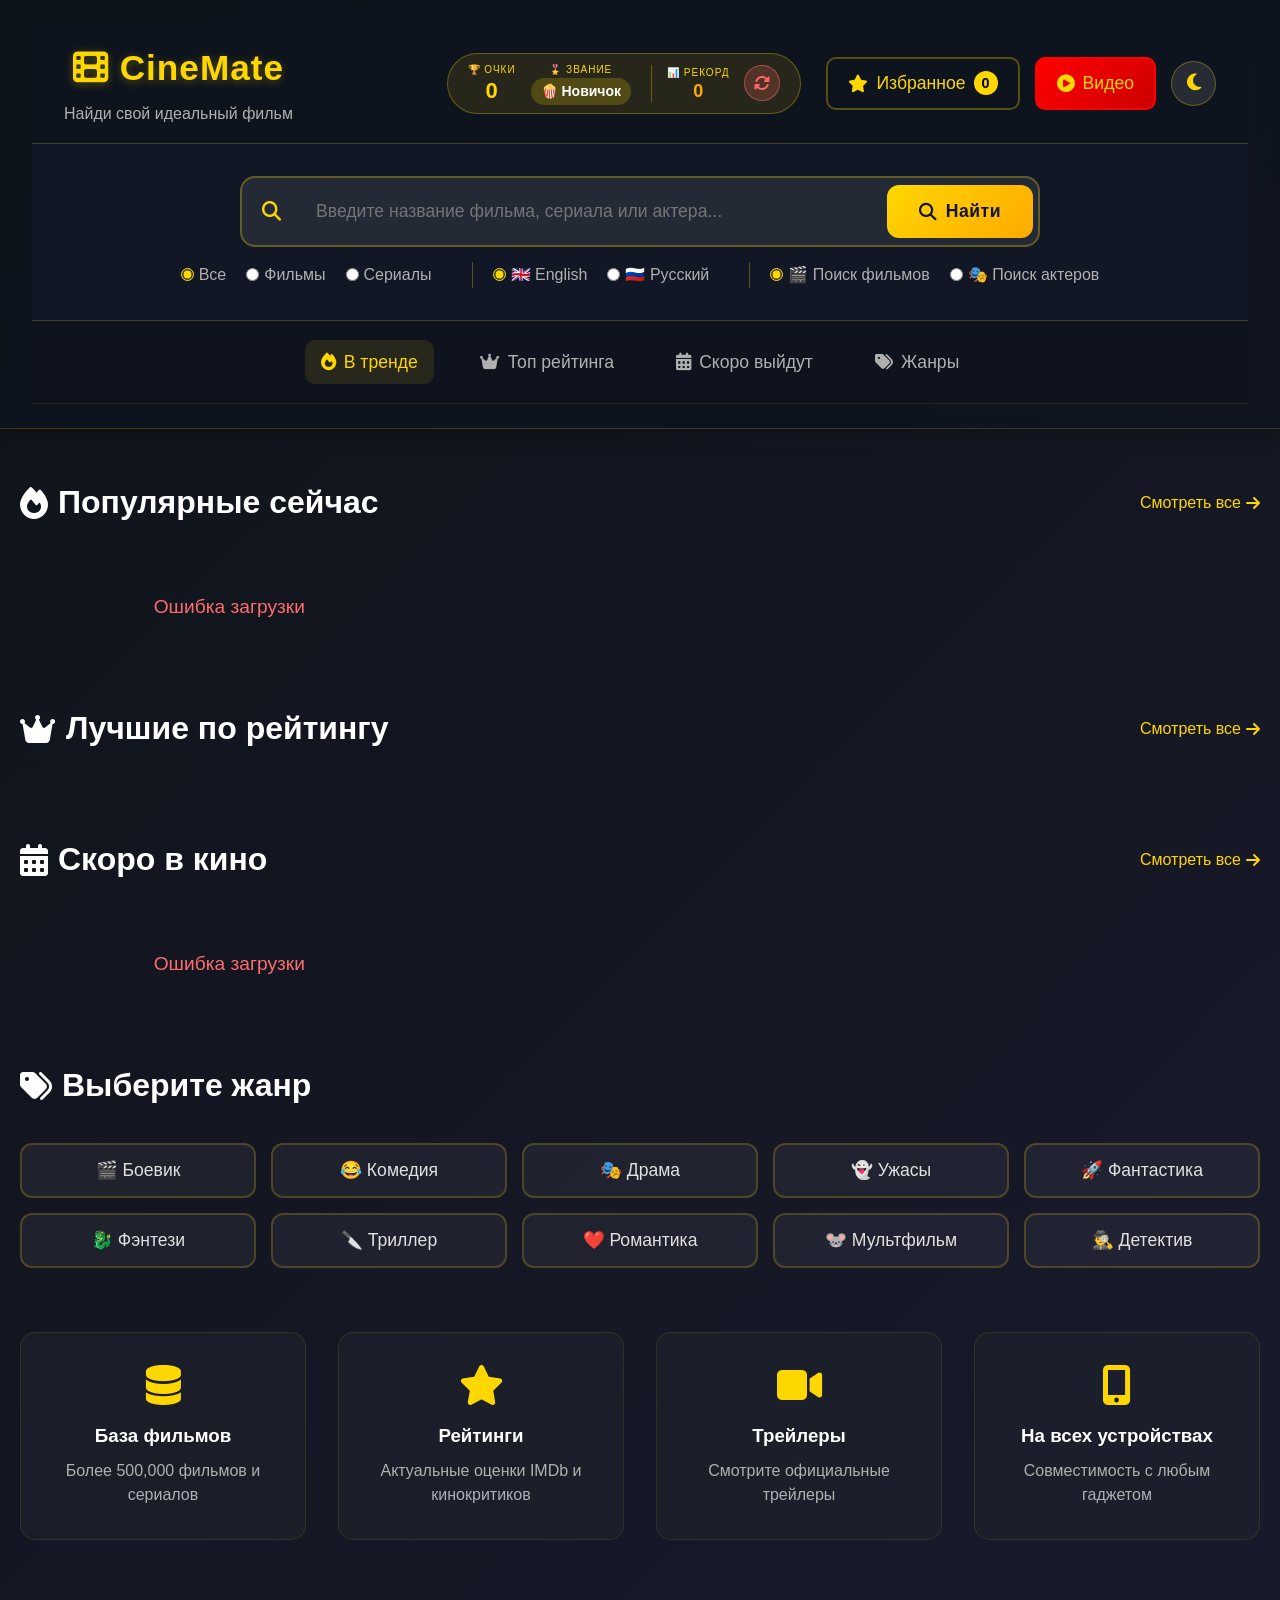
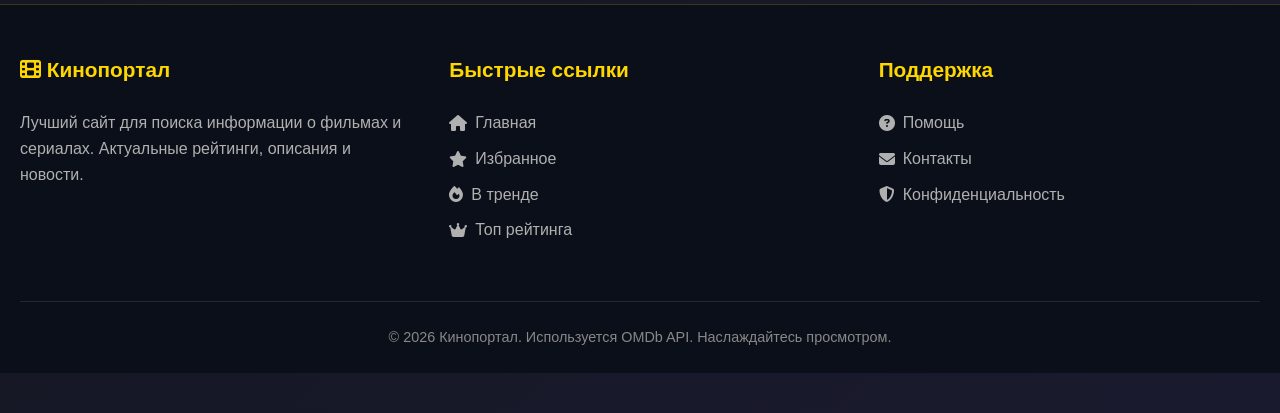
<file: index.html>
<!DOCTYPE html>
<html lang="ru">
<head>
    <meta charset="UTF-8">
    <meta name="viewport" content="width=device-width, initial-scale=1.0">
    <title>Кинопортал - поиск фильмов и сериалов</title>
    <link rel="stylesheet" href="styles.css">
    <link rel="stylesheet" href="https://cdnjs.cloudflare.com/ajax/libs/font-awesome/6.4.0/css/all.min.css">
</head>
<body>
    <!-- Шапка -->
    <header>
        <div class="header-top">
            <div class="logo">
                <h1><i class="fas fa-film"></i> CineMate</h1>
                <p class="tagline">Найди свой идеальный фильм</p>
            </div>
            <div class="header-right">
                <div class="points-system">
                    <div class="points-info">
                        <div class="points-label">🏆 ОЧКИ</div>
                        <div id="user-points" class="user-points">0</div>
                    </div>
                    <div class="rank-info">
                        <div class="rank-label">🎖️ ЗВАНИЕ</div>
                        <div id="user-rank" class="user-rank">🍿 Новичок</div>
                    </div>
                    <div class="record-info">
                        <div class="points-label">📊 РЕКОРД</div>
                        <div id="high-score" class="high-score">0</div>
                    </div>
                    <button id="reset-points-btn" class="reset-points-btn" title="Сбросить очки">
                        <i class="fas fa-sync-alt"></i>
                    </button>
                </div>
                <a href="favorites.html" class="favorites-link">
                    <i class="fas fa-star"></i> Избранное 
                    <span id="fav-count" class="fav-count">0</span>
                </a>
                <a href="video.html" class="favorites-link" style="background: linear-gradient(135deg, #ff0000, #cc0000); border-color: #ff0000;">
                    <i class="fas fa-play-circle"></i> Видео
                </a>
                <button id="theme-toggle" class="theme-btn" title="Сменить тему">
                    <i class="fas fa-moon"></i>
                </button>
            </div>
        </div>
        
        <div class="search-section">
            <form id="search-form">
                <div class="search-box">
                    <i class="fas fa-search search-icon"></i>
                    <input 
                        type="text" 
                        id="search-input" 
                        placeholder="Введите название фильма, сериала или актера..." 
                        required>
                    <button type="submit" class="search-btn">
                        <i class="fas fa-search"></i> Найти
                    </button>
                </div>
                <div class="search-filters">
                    <label class="filter-option">
                        <input type="radio" name="type" value="" checked> Все
                    </label>
                    <label class="filter-option">
                        <input type="radio" name="type" value="movie"> Фильмы
                    </label>
                    <label class="filter-option">
                        <input type="radio" name="type" value="series"> Сериалы
                    </label>
                    
                    <label class="filter-option" style="margin-left: 20px; border-left: 1px solid rgba(255,215,0,0.3); padding-left: 20px;">
                        <input type="radio" name="lang" value="en" checked> 🇬🇧 English
                    </label>
                    <label class="filter-option">
                        <input type="radio" name="lang" value="ru"> 🇷🇺 Русский
                    </label>
                    
                    <label class="filter-option" style="margin-left: 20px; border-left: 1px solid rgba(255,215,0,0.3); padding-left: 20px;">
                        <input type="radio" name="search_type" value="movie" checked> 🎬 Поиск фильмов
                    </label>
                    <label class="filter-option">
                        <input type="radio" name="search_type" value="actor"> 🎭 Поиск актеров
                    </label>
                </div>
            </form>
        </div>
        
        <nav class="main-nav">
            <a href="#trending" class="nav-link active"><i class="fas fa-fire"></i> В тренде</a>
            <a href="#top-rated" class="nav-link"><i class="fas fa-crown"></i> Топ рейтинга</a>
            <a href="#upcoming" class="nav-link"><i class="fas fa-calendar-alt"></i> Скоро выйдут</a>
            <a href="#genres" class="nav-link"><i class="fas fa-tags"></i> Жанры</a>
        </nav>
    </header>

    <!-- Основной контент -->
    <main>
        <section id="trending" class="section">
            <div class="section-header">
                <h2><i class="fas fa-fire"></i> Популярные сейчас</h2>
                <a href="#" class="see-all">Смотреть все <i class="fas fa-arrow-right"></i></a>
            </div>
            <div id="trending-movies" class="movies-grid"></div>
        </section>

        <section id="top-rated" class="section">
            <div class="section-header">
                <h2><i class="fas fa-crown"></i> Лучшие по рейтингу</h2>
                <a href="#" class="see-all">Смотреть все <i class="fas fa-arrow-right"></i></a>
            </div>
            <div id="top-rated-movies" class="movies-grid"></div>
        </section>

        <section id="upcoming" class="section">
            <div class="section-header">
                <h2><i class="fas fa-calendar-alt"></i> Скоро в кино</h2>
                <a href="#" class="see-all">Смотреть все <i class="fas fa-arrow-right"></i></a>
            </div>
            <div id="upcoming-movies" class="movies-grid"></div>
        </section>

        <section id="genres" class="section">
            <div class="section-header">
                <h2><i class="fas fa-tags"></i> Выберите жанр</h2>
            </div>
            <div class="genres-grid">
                <button class="genre-btn" data-genre="action">🎬 Боевик</button>
                <button class="genre-btn" data-genre="comedy">😂 Комедия</button>
                <button class="genre-btn" data-genre="drama">🎭 Драма</button>
                <button class="genre-btn" data-genre="horror">👻 Ужасы</button>
                <button class="genre-btn" data-genre="sci-fi">🚀 Фантастика</button>
                <button class="genre-btn" data-genre="fantasy">🐉 Фэнтези</button>
                <button class="genre-btn" data-genre="thriller">🔪 Триллер</button>
                <button class="genre-btn" data-genre="romance">❤️ Романтика</button>
                <button class="genre-btn" data-genre="animation">🐭 Мультфильм</button>
                <button class="genre-btn" data-genre="mystery">🕵️‍♂️ Детектив</button>
            </div>
        </section>

        <section id="search-results" class="section" style="display: none;">
            <div class="section-header">
                <h2><i class="fas fa-search"></i> Результаты поиска</h2>
                <span id="results-count" class="results-count">Найдено: 0</span>
            </div>
            <div id="movies-container" class="movies-grid"></div>
        </section>

        <div class="info-box">
            <div class="info-card">
                <i class="fas fa-database"></i>
                <h3>База фильмов</h3>
                <p>Более 500,000 фильмов и сериалов</p>
            </div>
            <div class="info-card">
                <i class="fas fa-star"></i>
                <h3>Рейтинги</h3>
                <p>Актуальные оценки IMDb и кинокритиков</p>
            </div>
            <div class="info-card">
                <i class="fas fa-video"></i>
                <h3>Трейлеры</h3>
                <p>Смотрите официальные трейлеры</p>
            </div>
            <div class="info-card">
                <i class="fas fa-mobile-alt"></i>
                <h3>На всех устройствах</h3>
                <p>Совместимость с любым гаджетом</p>
            </div>
        </div>
    </main>

    <footer>
        <div class="footer-content">
            <div class="footer-section">
                <h3><i class="fas fa-film"></i> Кинопортал</h3>
                <p>Лучший сайт для поиска информации о фильмах и сериалах. Актуальные рейтинги, описания и новости.</p>
            </div>
            <div class="footer-section">
                <h3>Быстрые ссылки</h3>
                <a href="index.html"><i class="fas fa-home"></i> Главная</a>
                <a href="favorites.html"><i class="fas fa-star"></i> Избранное</a>
                <a href="#trending"><i class="fas fa-fire"></i> В тренде</a>
                <a href="#top-rated"><i class="fas fa-crown"></i> Топ рейтинга</a>
            </div>
            <div class="footer-section">
                <h3>Поддержка</h3>
                <a href="#"><i class="fas fa-question-circle"></i> Помощь</a>
                <a href="#"><i class="fas fa-envelope"></i> Контакты</a>
                <a href="#"><i class="fas fa-shield-alt"></i> Конфиденциальность</a>
            </div>
        </div>
        <div class="footer-bottom">
            <p>© 2026 Кинопортал. Используется OMDb API. Наслаждайтесь просмотром.</p>
        </div>
    </footer>

    <script src="app.js" type="module"></script>
    <script src="home.js" type="module"></script>
</body>
</html>
</file>
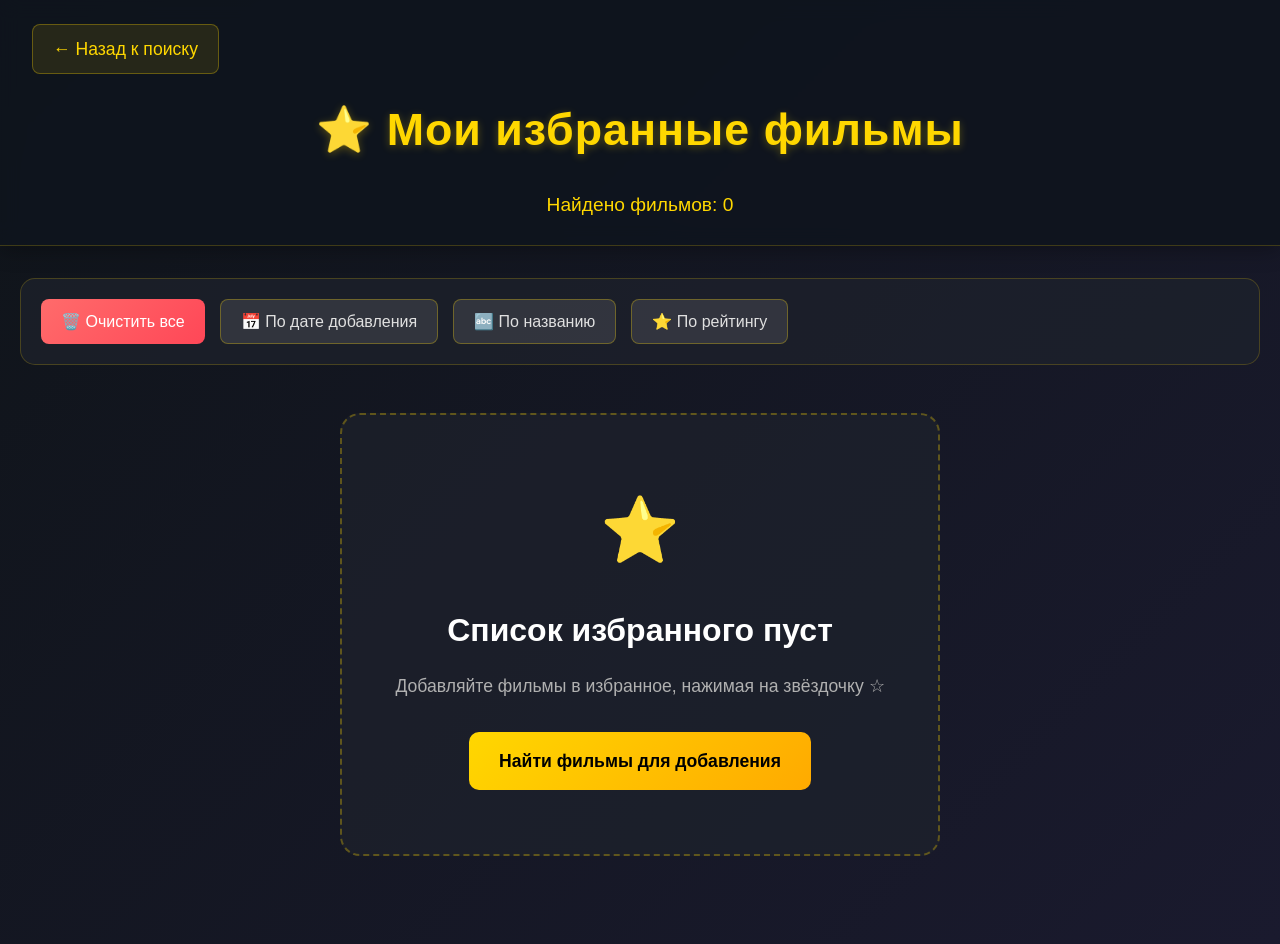
<file: favorites.html>
<!DOCTYPE html>
<html lang="ru">
<head>
    <meta charset="UTF-8">
    <meta name="viewport" content="width=device-width, initial-scale=1.0">
    <title>Избранное - Кинопортал</title>
    <link rel="stylesheet" href="styles.css">
</head>
<body>
    <header>
        <a href="index.html" class="back-button">← Назад к поиску</a>
        <h1>⭐ Мои избранные фильмы</h1>
        <p class="favorites-count">Загружаем избранное...</p>
    </header>

    <main class="favorites-page">
        <div class="favorites-controls">
            <button id="clear-all" class="clear-btn">🗑️ Очистить все</button>
            <button id="sort-by-date" class="sort-btn">📅 По дате добавления</button>
            <button id="sort-by-title" class="sort-btn">🔤 По названию</button>
            <button id="sort-by-rating" class="sort-btn">⭐ По рейтингу</button>
        </div>
        
        <div id="favorites-container" class="movies-grid">
            <!-- Избранные фильмы будут здесь -->
        </div>
        
        <div id="empty-favorites" class="empty-state" style="display: none;">
            <div class="empty-icon">⭐</div>
            <h2>Список избранного пуст</h2>
            <p>Добавляйте фильмы в избранное, нажимая на звёздочку ☆</p>
            <a href="index.html" class="cta-button">Найти фильмы для добавления</a>
        </div>
    </main>

    <script src="favorites.js" type="module"></script>
</body>
</html>
</file>
<file: styles.css>
/* /* * {
    box-sizing: border-box;
  }
  
  body {
    margin: 0;
    font-family: 'Segoe UI', Tahoma, Geneva, Verdana, sans-serif;
    background: #f5f5f5;
    color: #333;
  }
  
  .container {
    width: 90%;
    max-width: 1200px;
    margin: 0 auto;
  }
  
  header {
    background-color: #212121;
    color: #fff;
    padding: 15px 0;
    position: sticky;
    top: 0;
    z-index: 100;
  }
  
  header h1 {
    margin: 0;
    display: inline-block;
  }
  
  nav {
    display: inline-block;
    margin-left: 50px;
    vertical-align: middle;
  }
  
  .nav-links {
    list-style: none;
    padding: 0;
    margin: 0;
    display: flex;
  }
  
  .nav-links li {
    margin-right: 20px;
  }
  
  .nav-links a {
    color: #fff;
    text-decoration: none;
    font-weight: 600;
  }
  
  .nav-links a:hover,
  .nav-links a.active {
    text-decoration: underline;
  }
  
  #search-form {
    display: inline-block;
    margin-left: auto;
    vertical-align: middle;
  }
  
  #search-input {
    padding: 5px 10px;
    font-size: 1em;
    border-radius: 4px 0 0 4px;
    border: none;
    outline: none;
  }
  
  #search-form button {
    padding: 5px 10px;
    font-size: 1em;
    border: none;
    background-color: #ff3d00;
    color: white;
    border-radius: 0 4px 4px 0;
    cursor: pointer;
    transition: background-color 0.3s ease;
  }
  
  #search-form button:hover {
    background-color: #e63600;
  }
  
  main {
    margin: 20px auto;
  }
  
  #movies-list {
    display: grid;
    grid-template-columns: repeat(auto-fill, minmax(160px, 1fr));
    gap: 15px;
  }
  
  .movie-card {
    background: white;
    border-radius: 6px;
    box-shadow: 0 3px 6px rgba(0,0,0,0.1);
    cursor: pointer;
    overflow: hidden;
    transition: transform 0.3s;
  }
  
  .movie-card:hover {
    transform: scale(1.05);
  }
  
  .movie-card img {
    width: 100%;
    display: block;
  }
  
  .movie-info {
    padding: 10px;
  }
  
  .movie-info h3 {
    margin: 10px 0 5px;
    font-size: 1em;
  }
  
  .mo
  vie-info p {
    margin: 0;
    font-size: 0.9em;
    color: #666;
  }
  
  #movie-details {
    background: white;
    padding: 20px;
    border-radius: 6px;
  }
  
  .hidden {
    display: none;
  }
  
  #back-btn {
    background: #212121;
    color: white;
    border: none;
    padding: 8px 12px;
    margin-bottom: 20px;
    cursor: pointer;
    border-radius: 4px;
  } */

  /* ===== БАЗОВЫЕ СТИЛИ ===== */
  * {
    margin: 0;
    padding: 0;
    box-sizing: border-box;
    font-family: 'Segoe UI', Tahoma, Geneva, Verdana, sans-serif;
  }
  
  body {
    background: linear-gradient(135deg, #0f1419 0%, #1a1a2e 100%);
    color: #e0e0e0;
    min-height: 100vh;
    line-height: 1.6;
    padding-bottom: 40px;
  }
  
  /* ===== ШАПКА ===== */
  header {
    background: rgba(15, 20, 30, 0.85);
    backdrop-filter: blur(10px);
    border-bottom: 1px solid rgba(255, 215, 0, 0.2);
    padding: 1.5rem 2rem;
    position: sticky;
    top: 0;
    z-index: 100;
    box-shadow: 0 4px 20px rgba(0, 0, 0, 0.3);
  }
  
  header h1 {
    color: #ffd700;
    text-align: center;
    font-size: 2.8rem;
    margin-bottom: 1.5rem;
    text-shadow: 0 2px 8px rgba(255, 215, 0, 0.3);
    letter-spacing: 1px;
  }
  
  /* ===== ФОРМА ПОИСКА ===== */
  /* #search-form {
    max-width: 700px;
    margin: 0 auto;
    display: flex;
    gap: 10px;
    
  }
  
  #search-input {
    flex: 1;
    padding: 16px 20px;
    font-size: 1.1rem;
    background: rgba(255, 255, 255, 0.08);
    border: 2px solid rgba(255, 215, 0, 0.3);
    border-radius: 12px;
    color: #f0f0f0;
    transition: all 0.3s ease;
  }
  
  #search-input::placeholder {
    color: rgba(255, 255, 255, 0.5);
  }
  
  #search-input:focus {
    outline: none;
    border-color: #ffd700;
    background: rgba(255, 255, 255, 0.12);
    box-shadow: 0 0 15px rgba(255, 215, 0, 0.2);
  } */

  /* Расширяем всю секцию поиска */
.search-section {
    width: 100%;
    max-width: 2000px;  /* Увеличиваем максимальную ширину */
    margin: 0 auto;
    padding: 2rem;
}

/* Делаем форму на всю ширину */
#search-form {
    width: 100%;
    max-width: 1200px;  /* Было 700px - увеличиваем */
    margin: 0 auto;
}

/* Растягиваем search-box */
.search-box {
    display: flex;
    align-items: center;
    width: 100%;  /* Добавляем ширину 100% */
    background: rgba(255, 255, 255, 0.08);
    border: 2px solid rgba(255, 215, 0, 0.3);
    border-radius: 15px;
    padding: 5px;
}

/* Растягиваем input на всю доступную ширину */
#search-input {
    flex: 1 1 auto;  /* Позволяем input расти */
    min-width: 200px;  /* Минимальная ширина */
    width: 100%;  /* На всю ширину */
    padding: 16px 20px;
    background: transparent;
    border: none;
    color: #fff;
}


















































header {
    position: sticky;
    top: 0;
    z-index: 100;
}

.search-section {
    position: sticky;
    top: 100px; /* Высота шапки */
    z-index: 99;
}

.main-nav {
    position: sticky;
    top: 180px; /* Высота шапки + search-section */
    z-index: 98;
}









/* Делаем поисковую секцию липкой */
.search-section {
    background: rgba(20, 25, 40, 0.95);
    padding: 2rem;
    border-top: 1px solid rgba(255, 215, 0, 0.2);
    border-bottom: 1px solid rgba(255, 215, 0, 0.2);
    
    /* Добавляем sticky */
    position: sticky;
    top: 0;
    z-index: 99;
    backdrop-filter: blur(10px); /* Размытие фона */
    
    /* Анимация при появлении */
    transition: all 0.3s ease;
}

/* Когда страница прокручена, делаем немного меньше */
.search-section.sticky-scrolled {
    padding: 1rem 2rem;
    background: rgba(20, 25, 40, 0.98);
    box-shadow: 0 4px 20px rgba(0, 0, 0, 0.3);
}

/* Адаптация шапки */
header {
    background: rgba(15, 20, 30, 0.85);
    backdrop-filter: blur(10px);
    border-bottom: 1px solid rgba(255, 215, 0, 0.2);
    padding: 1.5rem 2rem;
    position: sticky;
    top: 0;
    z-index: 100; /* Выше чем search-section */
    box-shadow: 0 4px 20px rgba(0, 0, 0, 0.3);
}

/* Навигация тоже делаем липкой */
.main-nav {
    display: flex;
    justify-content: center;
    gap: 30px;
    padding: 1.2rem;
    background: rgba(15, 20, 30, 0.8);
    border-bottom: 1px solid rgba(255, 215, 0, 0.1);
    
    /* Добавляем sticky */
    position: sticky;
    top: 80px; /* Высота шапки + search-section */
    z-index: 98;
    backdrop-filter: blur(5px);
}




















/* МАКСИМАЛЬНО УНИВЕРСАЛЬНЫЙ КОД - центрирует всё подряд */
.movie-card *,
.film-card *,
[class*="movie"] *,
[class*="film"] * {
    text-align: center;
}

.movie-card .movie-info,
.movie-card .film-info,
.movie-card > div > div {
    display: flex;
    flex-direction: column;
    align-items: center;
    justify-content: center;
}

.movie-card h3,
.movie-card p,
.movie-card span,
.movie-card div:not(.movie-poster):not(.film-poster) {
    text-align: center;
    margin-left: auto;
    margin-right: auto;
}

/* Специально для года и жанра */
.movie-card [class*="year"],
.movie-card [class*="genre"],
.movie-card [class*="meta"] {
    display: flex !important;
    justify-content: center !important;
    align-items: center !important;
    gap: 10px;
}
























/* ===== СТИЛИ ДЛЯ СТРАНИЦЫ ДЕТАЛЕЙ ФИЛЬМА ===== */

/* Основной контейнер страницы деталей */
.movie-details {
    max-width: 1400px;
    margin: 0 auto;
    padding: 20px;
}

/* Контейнер с постером и информацией */
.details-container {
    display: grid;
    grid-template-columns: 300px 1fr;
    gap: 40px;
    max-width: 1200px;
    margin: 0 auto;
    background: rgba(30, 35, 45, 0.7);
    border-radius: 20px;
    padding: 30px;
    backdrop-filter: blur(10px);
    border: 1px solid rgba(255, 215, 0, 0.1);
}

/* Секция с постером */
.poster-section {
    display: flex;
    flex-direction: column;
    align-items: center;
}

.detail-poster {
    width: 100%;
    max-width: 300px;
    height: auto;
    border-radius: 15px;
    box-shadow: 0 10px 30px rgba(0, 0, 0, 0.5);
    border: 2px solid rgba(255, 215, 0, 0.2);
    transition: transform 0.3s;
}

.detail-poster:hover {
    transform: scale(1.02);
    border-color: rgba(255, 215, 0, 0.5);
}

/* Мета-информация под постером */
.movie-meta {
    width: 100%;
    margin-top: 20px;
    text-align: center;
}

.movie-meta > div {
    margin: 10px 0;
    padding: 8px;
    background: rgba(255, 255, 255, 0.05);
    border-radius: 8px;
    border-left: 3px solid #ffd700;
}

.rating {
    font-size: 1.2rem;
    color: #ffd700;
}

.year, .genre, .runtime {
    font-size: 1rem;
    color: #e0e0e0;
}

/* Секция с информацией */
.info-section {
    flex: 1;
}

.overview {
    margin-bottom: 30px;
}

.overview h2 {
    color: #ffd700;
    font-size: 1.8rem;
    margin-bottom: 15px;
    border-bottom: 2px solid rgba(255, 215, 0, 0.3);
    padding-bottom: 10px;
}

#detail-overview {
    font-size: 1.1rem;
    line-height: 1.8;
    color: #e0e0e0;
    background: rgba(255, 255, 255, 0.03);
    padding: 20px;
    border-radius: 12px;
}

/* Сетка деталей */
.details-grid {
    display: grid;
    grid-template-columns: repeat(auto-fit, minmax(250px, 1fr));
    gap: 20px;
    margin-top: 20px;
}

.detail-item {
    background: rgba(255, 255, 255, 0.05);
    border-radius: 12px;
    padding: 15px;
    border-left: 4px solid #ffd700;
    transition: transform 0.3s;
}

.detail-item:hover {
    transform: translateY(-5px);
    background: rgba(255, 215, 0, 0.1);
}

.detail-item h3 {
    color: #ffd700;
    margin-bottom: 10px;
    font-size: 1.1rem;
    display: flex;
    align-items: center;
    gap: 8px;
}

.detail-item p {
    color: #e0e0e0;
    line-height: 1.6;
    font-size: 0.95rem;
}

/* Кнопка "Назад" */
.back-button {
    display: inline-flex;
    align-items: center;
    gap: 8px;
    color: #ffd700;
    text-decoration: none;
    font-size: 1.1rem;
    padding: 10px 20px;
    background: rgba(255, 215, 0, 0.1);
    border-radius: 8px;
    border: 1px solid rgba(255, 215, 0, 0.3);
    margin-bottom: 20px;
    transition: all 0.3s;
}

.back-button:hover {
    background: rgba(255, 215, 0, 0.2);
    transform: translateX(-5px);
}

/* Заголовок фильма */
#movie-title {
    color: #ffd700;
    font-size: 2.5rem;
    margin-bottom: 30px;
    text-align: center;
    text-shadow: 0 2px 10px rgba(255, 215, 0, 0.3);
}

/* ===== СТИЛИ ДЛЯ ТРЕЙЛЕРОВ НА СТРАНИЦЕ ДЕТАЛЕЙ ===== */

/* Переопределяем стили для trailer-section на странице деталей */
.movie-details .trailer-section {
    max-width: 1200px;
    margin: 40px auto;
    padding: 0 20px;
}

.movie-details #trailer-container {
    background: rgba(30, 35, 45, 0.7);
    border-radius: 20px;
    padding: 30px;
    border: 1px solid rgba(255, 0, 0, 0.3);
    max-width: 1000px;
    margin: 0 auto;
}

/* Специальные стили для поисковой строки на странице деталей */
.movie-details .trailer-search {
    margin-bottom: 30px;
    max-width: 800px;
    margin-left: auto;
    margin-right: auto;
}

.movie-details .search-box {
    display: flex;
    gap: 10px;
    background: rgba(255, 255, 255, 0.08);
    border: 2px solid rgba(255, 215, 0, 0.3);
    border-radius: 15px;
    padding: 5px;
    max-width: 800px;
    margin: 0 auto;
}

.movie-details #trailer-search-input {
    flex: 1;
    padding: 15px 20px;
    background: transparent;
    border: none;
    color: #fff;
    font-size: 1rem;
    outline: none;
}

.movie-details #search-trailer-btn {
    padding: 15px 30px;
    background: linear-gradient(135deg, #ff0000 0%, #cc0000 100%);
    color: white;
    border: none;
    border-radius: 12px;
    font-size: 1rem;
    font-weight: 600;
    cursor: pointer;
    white-space: nowrap;
}

/* Центрируем видео-рекомендации */
.movie-details .video-suggestions {
    display: grid;
    grid-template-columns: repeat(auto-fit, minmax(200px, 1fr));
    gap: 15px;
    max-width: 900px;
    margin: 20px auto;
}

.movie-details .video-suggestion {
    display: flex;
    align-items: center;
    justify-content: center;
    gap: 10px;
    padding: 15px;
    background: rgba(255, 255, 255, 0.05);
    border: 2px solid rgba(255, 255, 255, 0.1);
    border-radius: 10px;
    color: #e0e0e0;
    cursor: pointer;
    transition: all 0.3s;
}

/* Центрируем заголовки */
.movie-details .trailer-section h2,
.movie-details .recommended-videos h3 {
    text-align: center;
}

/* Центрируем ссылку на YouTube */
.movie-details .youtube-direct-link {
    text-align: center;
    margin-top: 30px;
}

/* ===== АДАПТИВНОСТЬ ДЛЯ СТРАНИЦЫ ДЕТАЛЕЙ ===== */
@media (max-width: 768px) {
    .details-container {
        grid-template-columns: 1fr;
        padding: 20px;
    }
    
    .poster-section {
        max-width: 300px;
        margin: 0 auto;
    }
    
    .detail-poster {
        max-width: 250px;
    }
    
    #movie-title {
        font-size: 2rem;
    }
    
    .movie-details .search-box {
        flex-direction: column;
    }
    
    .movie-details #search-trailer-btn {
        width: 100%;
    }
    
    .movie-details .video-suggestions {
        grid-template-columns: 1fr;
    }
}

@media (max-width: 480px) {
    .details-grid {
        grid-template-columns: 1fr;
    }
    
    #movie-title {
        font-size: 1.5rem;
    }
}

/* Чтобы кнопка не сжималась */
.search-btn {
    flex: 0 0 auto;  /* Кнопка не будет сжиматься */
    white-space: nowrap;  /* Текст не переносится */
}
  
  button[type="submit"] {
    padding: 16px 32px;
    background: linear-gradient(135deg, #ffd700 0%, #ffaa00 100%);
    color: #0f1419;
    border: none;
    border-radius: 12px;
    font-size: 1.1rem;
    font-weight: 600;
    cursor: pointer;
    transition: all 0.3s ease;
    letter-spacing: 0.5px;
    min-width: 120px;
  }
  
  button[type="submit"]:hover {
    transform: translateY(-2px);
    box-shadow: 0 6px 20px rgba(255, 215, 0, 0.4);
    background: linear-gradient(135deg, #ffed4e 0%, #ffc107 100%);
  }
  
  button[type="submit"]:active {
    transform: translateY(0);
  }
  
  /* ===== КОНТЕЙНЕР ФИЛЬМОВ ===== */
  .movies-grid {
    max-width: 1400px;
    margin: 2rem auto;
    padding: 0 20px;
    display: grid;
    grid-template-columns: repeat(auto-fill, minmax(280px, 1fr));
    gap: 2rem;
  }
  
  /* ===== КАРТОЧКА ФИЛЬМА (для будущего JS) ===== */
  .movie-card {
    background: rgba(30, 35, 45, 0.7);
    border-radius: 16px;
    overflow: hidden;
    transition: all 0.4s cubic-bezier(0.175, 0.885, 0.32, 1.275);
    border: 1px solid rgba(255, 215, 0, 0.1);
    position: relative;
    backdrop-filter: blur(5px);
  }
  
  .movie-card:hover {
    transform: translateY(-10px) scale(1.02);
    border-color: rgba(255, 215, 0, 0.4);
    box-shadow: 0 15px 30px rgba(0, 0, 0, 0.5), 
                0 0 0 1px rgba(255, 215, 0, 0.2);
  }
  
  .movie-poster {
    width: 100%;
    height: 380px;
    object-fit: cover;
    display: block;
    border-bottom: 1px solid rgba(255, 215, 0, 0.2);
    align-items: center;
  }
  
  .movie-info {
    padding: 1.5rem;
  }
  
  .movie-title {
    color: #ffffff;
    font-size: 1.3rem;
    margin-bottom: 0.8rem;
    line-height: 1.3;
    font-weight: 600;
  }
  
  .movie-year {
    color: #ffd700;
    font-size: 1rem;
    font-weight: 500;
    background: rgba(255, 215, 0, 0.1);
    padding: 4px 12px;
    border-radius: 20px;
    display: inline-block;
    margin-bottom: 1rem;
  }
  
  .movie-overview {
    color: #b0b0b0;
    font-size: 0.95rem;
    line-height: 1.5;
    display: -webkit-box;
    -webkit-line-clamp: 3;
    -webkit-box-orient: vertical;
    overflow: hidden;
  }
  
  /* ===== ЗАГРУЗОЧНЫЙ ИНДИКАТОР ===== */
  .loading {
    text-align: center;
    padding: 3rem;
    color: #ffd700;
    font-size: 1.2rem;
  }
  
  /* ===== АДАПТИВНОСТЬ ===== */
  @media (max-width: 768px) {
    header {
        padding: 1rem;
    }
    
    header h1 {
        font-size: 2.2rem;
    }
    
    #search-form {
        flex-direction: column;
        gap: 15px;
    }
    
    button[type="submit"] {
        width: 100%;
    }
    
    .movies-grid {
        grid-template-columns: repeat(auto-fill, minmax(250px, 1fr));
        gap: 1.5rem;
        padding: 0 15px;
    }
  }
  
  @media (max-width: 480px) {
    .movies-grid {
        grid-template-columns: 1fr;
    }
    
    .movie-poster {
        height: 320px;
    }
  }
  
  /* ===== АНИМАЦИЯ ПОЯВЛЕНИЯ ===== */
  @keyframes fadeIn {
    from { opacity: 0; transform: translateY(20px); }
    to { opacity: 1; transform: translateY(0); }
  }
  
  .movie-card {
    animation: fadeIn 0.5s ease forwards;
  }
  
  
  
  
  /* ===== КНОПКИ ИЗБРАННОГО ===== */
  .card-fav-btn {
    position: absolute;
    top: 15px;
    right: 250px;
    background: rgba(0, 0, 0, 0.7);
    border: 2px solid rgba(255, 215, 0, 0.5);
    color: #ffd700;
    width: 40px;
    height: 40px;
    border-radius: 50%;
    font-size: 1.5rem;
    cursor: pointer;
    transition: all 0.3s;
    z-index: 10;
  }
  
  .card-fav-btn:hover {
    background: rgba(255, 215, 0, 0.9);
    color: #000;
    transform: scale(1.1);
  }
  
  .card-fav-btn.active {
    background: #ffd700;
    color: #000;
    border-color: #ffd700;
  }
  
  .favorite-btn {
    width: 100%;
    padding: 12px;
    background: linear-gradient(135deg, #ffd700 0%, #ffaa00 100%);
    color: #000;
    border: none;
    border-radius: 8px;
    font-size: 1.1rem;
    font-weight: 600;
    cursor: pointer;
    transition: all 0.3s;
    margin-top: 10px;
  }
  
  .favorite-btn:hover {
    transform: translateY(-2px);
    box-shadow: 0 5px 15px rgba(255, 215, 0, 0.4);
  }
  
  .favorite-btn.active {
    background: linear-gradient(135deg, #333 0%, #666 100%);
    color: #ffd700;
  }
  
  /* ===== СЕТКА ДЕТАЛЕЙ ===== */
  .details-grid {
    display: grid;
    grid-template-columns: repeat(auto-fit, minmax(250px, 1fr));
    gap: 1.5rem;
    margin-top: 2rem;
    align-items: center;
  }
  
  .detail-item {
    background: rgba(255, 255, 255, 0.05);
    border-radius: 12px;
    padding: 1.2rem;
    border-left: 4px solid #ffd700;
    align-items: center;
  }
  
  .detail-item h3 {
    color: #ffd700;
    margin-bottom: 0.5rem;
    font-size: 1.1rem;
    align-items: center;
  }
  
  .detail-item p {
    color: #d0d0d0;
    line-height: 1.5;
  }
  
  /* ===== МИКСИНЫ ДЛЯ КАРТОЧЕК ===== */
  .movie-type {
    color: #00c3ff;
    font-size: 0.9rem;
    padding: 4px 12px;
    background: rgba(0, 195, 255, 0.1);
    border-radius: 20px;
    display: inline-block;
    margin: 5px 0;
  }
  
  .movie-card {
    position: relative;
    display: block;
  }
  
  .loading {
    text-align: center;
    font-size: 1.3rem;
    color: #ffd700;
    padding: 3rem;
  }
  
  .error {
    text-align: center;
    color: #ff6b6b;
    padding: 2rem;
    font-size: 1.2rem;
  }
  
  /* ===== МЕДИА-ЗАПРОСЫ ===== */
  @media (max-width: 768px) {
    .details-grid {
        grid-template-columns: 1fr;
    }
  }
  
  
  
  /* ===== ШАПКА С КОНТРОЛЯМИ ===== */
  .header-controls {
    max-width: 800px;
    margin: 0 auto;
    display: flex;
    align-items: center;
    gap: 20px;
  }
  
  .favorites-link {
    display: flex;
    align-items: center;
    gap: 8px;
    color: #ffd700;
    text-decoration: none;
    font-size: 1.1rem;
    padding: 10px 20px;
    border: 2px solid rgba(255, 215, 0, 0.3);
    border-radius: 10px;
    transition: all 0.3s;
    white-space: nowrap;
  }
  
  .favorites-link:hover {
    background: rgba(255, 215, 0, 0.1);
    border-color: #ffd700;
    transform: translateY(-2px);
  }
  
  .fav-count {
    background: #ffd700;
    color: #000;
    width: 24px;
    height: 24px;
    border-radius: 50%;
    display: inline-flex;
    align-items: center;
    justify-content: center;
    font-size: 0.9rem;
    font-weight: bold;
  }
  
  /* ===== СТРАНИЦА ИЗБРАННОГО ===== */
  .favorites-page {
    max-width: 1400px;
    margin: 2rem auto;
    padding: 0 20px;
  }
  
  .favorites-count {
    text-align: center;
    color: #ffd700;
    font-size: 1.2rem;
    margin-top: 10px;
  }
  
  .favorites-controls {
    display: flex;
    flex-wrap: wrap;
    gap: 15px;
    margin: 2rem 0;
    padding: 20px;
    background: rgba(30, 35, 45, 0.7);
    border-radius: 15px;
    border: 1px solid rgba(255, 215, 0, 0.2);
  }
  
  .clear-btn, .sort-btn {
    padding: 12px 20px;
    border: none;
    border-radius: 8px;
    font-size: 1rem;
    cursor: pointer;
    transition: all 0.3s;
    font-weight: 500;
  }
  
  .clear-btn {
    background: linear-gradient(135deg, #ff6b6b 0%, #ff4757 100%);
    color: white;
  }
  
  .clear-btn:hover {
    transform: translateY(-2px);
    box-shadow: 0 5px 15px rgba(255, 107, 107, 0.4);
  }
  
  .sort-btn {
    background: rgba(255, 255, 255, 0.1);
    color: #e0e0e0;
    border: 1px solid rgba(255, 215, 0, 0.3);
  }
  
  .sort-btn:hover {
    background: rgba(255, 215, 0, 0.1);
    border-color: #ffd700;
    transform: translateY(-2px);
  }
  
  /* ===== СОСТОЯНИЕ ПУСТОГО СПИСКА ===== */
  .empty-state {
    text-align: center;
    padding: 4rem 2rem;
    background: rgba(30, 35, 45, 0.7);
    border-radius: 20px;
    border: 2px dashed rgba(255, 215, 0, 0.3);
    margin: 3rem auto;
    max-width: 600px;
  }
  
  .empty-icon {
    font-size: 4rem;
    margin-bottom: 1.5rem;
    color: #ffd700;
  }
  
  .empty-state h2 {
    color: #ffffff;
    margin-bottom: 1rem;
    font-size: 2rem;
  }
  
  .empty-state p {
    color: #b0b0b0;
    font-size: 1.1rem;
    margin-bottom: 2rem;
    line-height: 1.6;
  }
  
  .cta-button {
    display: inline-block;
    padding: 15px 30px;
    background: linear-gradient(135deg, #ffd700 0%, #ffaa00 100%);
    color: #000;
    text-decoration: none;
    border-radius: 10px;
    font-weight: 600;
    font-size: 1.1rem;
    transition: all 0.3s;
  }
  
  .cta-button:hover {
    transform: translateY(-3px);
    box-shadow: 0 8px 25px rgba(255, 215, 0, 0.4);
  }
  
  /* ===== КАРТОЧКА ИЗБРАННОГО С КНОПКОЙ УДАЛЕНИЯ ===== */
  .favorite-card {
    position: relative;
  }
  
  .remove-favorite {
    position: absolute;
    top: 15px;
    left: 15px;
    background: rgba(255, 107, 107, 0.9);
    color: white;
    border: none;
    width: 40px;
    height: 40px;
    border-radius: 50%;
    font-size: 1.2rem;
    cursor: pointer;
    transition: all 0.3s;
    z-index: 10;
    display: flex;
    align-items: center;
    justify-content: center;
  }
  
  .remove-favorite:hover {
    background: #ff4757;
    transform: scale(1.1);
  }
  
  /* ===== ИНДИКАТОР ИЗБРАННОГО ===== */
  .favorite-badge {
    position: absolute;
    top: 15px;
    left: 15px;
    background: #ffd700;
    color: #000;
    padding: 5px 12px;
    border-radius: 20px;
    font-size: 0.9rem;
    font-weight: bold;
    z-index: 10;
  }
  
  /* ===== СЧЕТЧИК В ШАПКЕ ГЛАВНОЙ СТРАНИЦЫ ===== */
  .fav-count-update {
    animation: pulse 0.5s ease;
  }
  
  @keyframes pulse {
    0% { transform: scale(1); }
    50% { transform: scale(1.3); }
    100% { transform: scale(1); }
  }
  
  
  /* ===== НОВЫЕ ЭЛЕМЕНТЫ ДЛЯ ГЛАВНОЙ СТРАНИЦЫ ===== */
  
  /* Шапка */
  .header-top {
    display: flex;
    justify-content: space-between;
    align-items: center;
    padding: 1rem 2rem;
    background: rgba(15, 20, 30, 0.9);
  }
  
  .logo h1 {
    color: #ffd700;
    margin: 0;
    font-size: 2.2rem;
  }
  
  .tagline {
    color: #b0b0b0;
    margin: 5px 0 0 0;
    font-size: 1rem;
  }
  
  .header-right {
    display: flex;
    align-items: center;
    gap: 15px;
  }
  
  .theme-btn {
    background: rgba(255, 255, 255, 0.1);
    border: 1px solid rgba(255, 215, 0, 0.3);
    color: #ffd700;
    width: 45px;
    height: 45px;
    border-radius: 50%;
    cursor: pointer;
    font-size: 1.2rem;
    transition: all 0.3s;
  }
  
  .theme-btn:hover {
    background: rgba(255, 215, 0, 0.1);
    transform: rotate(30deg);
  }
  
  /* Поисковая секция */
  .search-section {
    background: rgba(20, 25, 40, 0.8);
    padding: 2rem;
    border-top: 1px solid rgba(255, 215, 0, 0.2);
    border-bottom: 1px solid rgba(255, 215, 0, 0.2);
  }
  
  .search-box {
    display: flex;
    align-items: center;
    background: rgba(255, 255, 255, 0.08);
    border: 2px solid rgba(255, 215, 0, 0.3);
    border-radius: 15px;
    padding: 5px;
    max-width: 800px;
    margin: 0 auto;
  }
  
  .search-icon {
    color: #ffd700;
    font-size: 1.2rem;
    margin: 0 15px;
  }
  
  #search-input {
    flex: 1;
    background: transparent;
    border: none;
    padding: 18px 10px;
    font-size: 1.1rem;
    color: #fff;
    outline: none;
  }
  
  .search-btn {
    background: linear-gradient(135deg, #ffd700 0%, #ffaa00 100%);
    color: #000;
    border: none;
    padding: 15px 30px;
    border-radius: 12px;
    font-size: 1.1rem;
    font-weight: 600;
    cursor: pointer;
    transition: all 0.3s;
    display: flex;
    align-items: center;
    gap: 8px;
  }
  
  .search-btn:hover {
    transform: translateY(-2px);
    box-shadow: 0 6px 20px rgba(255, 215, 0, 0.4);
  }
  
  .search-filters {
    display: flex;
    justify-content: center;
    gap: 20px;
    margin-top: 15px;
  }
  
  .filter-option {
    color: #b0b0b0;
    cursor: pointer;
    display: flex;
    align-items: center;
    gap: 5px;
  }
  
  .filter-option input {
    accent-color: #ffd700;
  }
  
  /* Навигация */
  .main-nav {
    display: flex;
    justify-content: center;
    gap: 30px;
    padding: 1.2rem;
    background: rgba(15, 20, 30, 0.8);
    border-bottom: 1px solid rgba(255, 215, 0, 0.1);
  }
  
  .nav-link {
    color: #b0b0b0;
    text-decoration: none;
    font-size: 1.1rem;
    display: flex;
    align-items: center;
    gap: 8px;
    padding: 8px 16px;
    border-radius: 10px;
    transition: all 0.3s;
  }
  
  .nav-link:hover, .nav-link.active {
    color: #ffd700;
    background: rgba(255, 215, 0, 0.1);
  }
  
  /* Секции */
  .section {
    max-width: 1400px;
    margin: 3rem auto;
    padding: 0 20px;
  }
  
  .section-header {
    display: flex;
    justify-content: space-between;
    align-items: center;
    margin-bottom: 2rem;
  }
  
  .section-header h2 {
    color: #fff;
    font-size: 2rem;
    display: flex;
    align-items: center;
    gap: 10px;
  }
  
  .see-all {
    color: #ffd700;
    text-decoration: none;
    font-weight: 500;
    display: flex;
    align-items: center;
    gap: 5px;
    transition: all 0.3s;
  }
  
  .see-all:hover {
    gap: 10px;
  }
  
  /* Сетка жанров */
  .genres-grid {
    display: grid;
    grid-template-columns: repeat(auto-fill, minmax(200px, 1fr));
    gap: 15px;
    margin-top: 1rem;
  }
  
  .genre-btn {
    background: rgba(255, 255, 255, 0.05);
    border: 2px solid rgba(255, 215, 0, 0.2);
    color: #e0e0e0;
    padding: 15px;
    border-radius: 12px;
    font-size: 1.1rem;
    cursor: pointer;
    transition: all 0.3s;
    text-align: center;
  }
  
  .genre-btn:hover {
    background: rgba(255, 215, 0, 0.1);
    border-color: #ffd700;
    transform: translateY(-3px);
  }
  
  /* Инфо-бокс */
  .info-box {
    display: grid;
    grid-template-columns: repeat(auto-fit, minmax(250px, 1fr));
    gap: 2rem;
    max-width: 1400px;
    margin: 4rem auto;
    padding: 0 20px;
  }
  
  .info-card {
    background: rgba(30, 35, 45, 0.7);
    padding: 2rem;
    border-radius: 15px;
    text-align: center;
    border: 1px solid rgba(255, 215, 0, 0.1);
    transition: all 0.3s;
  }
  
  .info-card:hover {
    border-color: #ffd700;
    transform: translateY(-5px);
  }
  
  .info-card i {
    font-size: 2.5rem;
    color: #ffd700;
    margin-bottom: 1rem;
  }
  
  .info-card h3 {
    color: #fff;
    margin-bottom: 0.5rem;
  }
  
  .info-card p {
    color: #b0b0b0;
    line-height: 1.5;
  }
  
  /* Подвал */
  footer {
    background: rgba(10, 15, 25, 0.95);
    margin-top: 4rem;
    padding: 3rem 20px 1.5rem;
    border-top: 1px solid rgba(255, 215, 0, 0.2);
  }
  
  .footer-content {
    display: grid;
    grid-template-columns: repeat(auto-fit, minmax(250px, 1fr));
    gap: 3rem;
    max-width: 1400px;
    margin: 0 auto;
  }
  
  .footer-section h3 {
    color: #ffd700;
    margin-bottom: 1.5rem;
    font-size: 1.3rem;
  }
  
  .footer-section p {
    color: #b0b0b0;
    line-height: 1.6;
  }
  
  .footer-section a {
    display: block;
    color: #b0b0b0;
    text-decoration: none;
    margin-bottom: 10px;
    transition: all 0.3s;
    display: flex;
    align-items: center;
    gap: 8px;
  }
  
  .footer-section a:hover {
    color: #ffd700;
    transform: translateX(5px);
  }
  
  .footer-bottom {
    text-align: center;
    margin-top: 3rem;
    padding-top: 1.5rem;
    border-top: 1px solid rgba(255, 255, 255, 0.1);
    color: #888;
    font-size: 0.9rem;
  }
  
  /* Бейджи */
  .soon-badge {
    position: absolute;
    top: 15px;
    left: 15px;
    background: #00c3ff;
    color: #000;
    padding: 5px 12px;
    border-radius: 20px;
    font-size: 0.9rem;
    font-weight: bold;
    z-index: 5;
  }
  
  .movie-rating {
    position: absolute;
    top: 15px;
    right: 15px;
    background: rgba(0, 0, 0, 0.8);
    color: #ffd700;
    padding: 5px 10px;
    border-radius: 20px;
    font-weight: bold;
    z-index: 5;
    display: flex;
    align-items: center;
    gap: 5px;
  }
  
  .movie-genre {
    background: rgba(255, 215, 0, 0.1);
    color: #ffd700;
    padding: 5px 12px;
    border-radius: 20px;
    display: inline-block;
    margin-top: 10px;
    font-size: 0.9rem;
  }
  
  /* Уведомления */
  .notification {
    position: fixed;
    bottom: 20px;
    right: 20px;
    background: linear-gradient(135deg, #ffd700 0%, #ffaa00 100%);
    color: #000;
    padding: 15px 25px;
    border-radius: 10px;
    font-weight: 500;
    z-index: 1000;
    transform: translateY(100px);
    opacity: 0;
    transition: all 0.3s;
    box-shadow: 0 5px 15px rgba(0, 0, 0, 0.3);
  }
  
  .notification.show {
    transform: translateY(0);
    opacity: 1;
  }
  
  /* Светлая тема */
  .light-theme {
    background: linear-gradient(135deg, #f5f7fa 0%, #c3cfe2 100%);
    color: #333;
  }
  
  .light-theme header {
    background: rgba(255, 255, 255, 0.95);
  }
  
  .light-theme .movie-card {
    background: white;
    color: #333;
  }
  
  .light-theme .movie-title {
    color: #333;
  }
  
  .light-theme .nav-link {
    color: #666;
  }
  
  .light-theme .nav-link.active {
    color: #ff9800;
  }
  
  /* Адаптивность */
  @media (max-width: 768px) {
    .header-top {
        flex-direction: column;
        gap: 1rem;
        text-align: center;
    }
    
    .main-nav {
        flex-wrap: wrap;
        gap: 10px;
    }
    
    .search-box {
        flex-direction: column;
        background: transparent;
        border: none;
    }
    
    #search-input {
        width: 100%;
        background: rgba(255, 255, 255, 0.08);
        border-radius: 12px;
        margin-bottom: 10px;
    }
    
    .search-btn {
        width: 100%;
        justify-content: center;
    }
    
    .genres-grid {
        grid-template-columns: repeat(2, 1fr);
    }
  }
  
  @media (max-width: 480px) {
    .genres-grid {
        grid-template-columns: 1fr;
    }
    
    .section-header {
        flex-direction: column;
        gap: 1rem;
        text-align: center;
    }
  }
  /* ===== СЕКЦИЯ ТРЕЙЛЕРОВ (БЕЗ API) ===== */
  .trailer-section {
    max-width: 1200px;
    margin: 3rem auto;
    padding: 0 20px;
  }
  
  .trailer-section h2 {
    color: #fff;
    font-size: 2rem;
    margin-bottom: 2rem;
    display: flex;
    align-items: center;
    gap: 10px;
  }
  
  .trailer-section h2 i {
    color: #ff0000;
  }
  
  #trailer-container {
    background: rgba(30, 35, 45, 0.7);
    border-radius: 20px;
    padding: 2rem;
    border: 1px solid rgba(255, 0, 0, 0.3);
  }
  
  /* Контейнер плеера */
  .youtube-player-container {
    position: relative;
    width: 100%;
    height: 0;
    padding-bottom: 56.25%; /* 16:9 соотношение */
    margin-bottom: 2rem;
    border-radius: 12px;
    overflow: hidden;
    background: #000;
    box-shadow: 0 10px 30px rgba(0, 0, 0, 0.5);
  }
  
  .player-placeholder {
    position: absolute;
    top: 0;
    left: 0;
    width: 100%;
    height: 100%;
    display: flex;
    align-items: center;
    justify-content: center;
    background: linear-gradient(135deg, #1a1a1a 0%, #2a2a2a 100%);
    color: #666;
  }
  
  .placeholder-content {
    text-align: center;
  }
  
  .placeholder-content i {
    font-size: 4rem;
    color: #ff0000;
    margin-bottom: 1rem;
  }
  
  .placeholder-content p {
    font-size: 1.2rem;
    color: #888;
  }
  
  #youtube-iframe {
    position: absolute;
    top: 0;
    left: 0;
    width: 100%;
    height: 100%;
    border: none;
  }
  
  /* Поисковая строка */
  .trailer-search {
    margin-bottom: 2rem;
  }
  
  .search-box {
    display: flex;
    gap: 10px;
    margin-bottom: 10px;
  }
  
  #trailer-search-input {
    flex: 1;
    padding: 15px 20px;
    background: rgba(255, 255, 255, 0.08);
    border: 2px solid rgba(255, 215, 0, 0.3);
    border-radius: 12px;
    color: #fff;
    font-size: 1rem;
    outline: none;
  }
  
  #trailer-search-input:focus {
    border-color: #ff0000;
  }
  
  #search-trailer-btn {
    padding: 15px 30px;
    background: linear-gradient(135deg, #ff0000 0%, #cc0000 100%);
    color: white;
    border: none;
    border-radius: 12px;
    font-size: 1rem;
    font-weight: 600;
    cursor: pointer;
    transition: all 0.3s;
    display: flex;
    align-items: center;
    gap: 8px;
  }
  
  #search-trailer-btn:hover {
    transform: translateY(-2px);
    box-shadow: 0 5px 15px rgba(255, 0, 0, 0.3);
  }
  
  .search-hint {
    color: #888;
    font-size: 0.9rem;
    text-align: center;
    margin-top: 10px;
  }
  
  /* Рекомендуемые видео */
  .recommended-videos h3 {
    color: #fff;
    font-size: 1.3rem;
    margin-bottom: 1.5rem;
    padding-bottom: 10px;
    border-bottom: 1px solid rgba(255, 255, 255, 0.1);
  }
  
  .video-suggestions {
    display: grid;
    grid-template-columns: repeat(auto-fit, minmax(200px, 1fr));
    gap: 15px;
    margin-bottom: 2rem;
  }
  
  .video-suggestion {
    display: flex;
    align-items: center;
    gap: 12px;
    padding: 15px 20px;
    background: rgba(255, 255, 255, 0.05);
    border: 2px solid rgba(255, 255, 255, 0.1);
    border-radius: 10px;
    color: #e0e0e0;
    font-size: 1rem;
    cursor: pointer;
    transition: all 0.3s;
    text-align: left;
  }
  
  .video-suggestion i {
    color: #ff0000;
    font-size: 1.2rem;
    min-width: 24px;
  }
  
  .video-suggestion:hover {
    background: rgba(255, 0, 0, 0.1);
    border-color: #ff0000;
    transform: translateY(-3px);
  }
  
  /* Ссылка на YouTube */
  .youtube-direct-link {
    text-align: center;
    padding-top: 2rem;
    border-top: 1px solid rgba(255, 255, 255, 0.1);
  }
  
  .youtube-link {
    display: inline-flex;
    align-items: center;
    gap: 10px;
    padding: 15px 30px;
    background: #ff0000;
    color: white;
    text-decoration: none;
    border-radius: 10px;
    font-weight: 600;
    font-size: 1.1rem;
    transition: all 0.3s;
  }
  
  .youtube-link:hover {
    background: #cc0000;
    transform: translateY(-3px);
    box-shadow: 0 8px 25px rgba(255, 0, 0, 0.3);
  }
  
  .youtube-link i {
    font-size: 1.3rem;
  }
  
  /* ===== АДАПТИВНОСТЬ ===== */
  @media (max-width: 768px) {
    .trailer-section {
        padding: 0 15px;
    }
    
    #trailer-container {
        padding: 1.5rem;
    }
    
    .search-box {
        flex-direction: column;
    }
    
    .video-suggestions {
        grid-template-columns: 1fr;
    }
  }
  
  @media (max-width: 480px) {
    .trailer-section h2 {
        font-size: 1.7rem;
    }
    
    .youtube-link {
        width: 100%;
        justify-content: center;
    }
  }
  /* ===== ТРЕЙЛЕРЫ (КЛИКАБЕЛЬНЫЕ КНОПКИ) ===== */
  .trailer-main {
    background: rgba(20, 25, 40, 0.8);
    border-radius: 15px;
    padding: 2rem;
    margin-bottom: 2rem;
    border: 1px solid rgba(255, 0, 0, 0.2);
  }
  
  .trailer-preview {
    display: flex;
    gap: 2rem;
    margin-bottom: 2rem;
    align-items: center;
  }
  
  .preview-image {
    position: relative;
    flex-shrink: 0;
    width: 320px;
    border-radius: 12px;
    overflow: hidden;
    box-shadow: 0 10px 30px rgba(0, 0, 0, 0.5);
  }
  
  .youtube-thumbnail {
    width: 100%;
    height: 180px;
    object-fit: cover;
    display: block;
    transition: transform 0.3s;
  }
  
  .trailer-preview:hover .youtube-thumbnail {
    transform: scale(1.05);
  }
  
  .play-button-overlay {
    position: absolute;
    top: 0;
    left: 0;
    width: 100%;
    height: 100%;
    background: rgba(0, 0, 0, 0.5);
    display: flex;
    align-items: center;
    justify-content: center;
    opacity: 0.8;
    transition: opacity 0.3s;
  }
  
  .play-button-overlay i {
    font-size: 4rem;
    color: #ff0000;
    text-shadow: 0 2px 10px rgba(0, 0, 0, 0.5);
  }
  
  .trailer-preview:hover .play-button-overlay {
    opacity: 1;
  }
  
  .preview-info {
    flex: 1;
  }
  
  .preview-info h3 {
    color: #fff;
    font-size: 1.8rem;
    margin-bottom: 1rem;
  }
  
  .preview-info p {
    color: #b0b0b0;
    font-size: 1.1rem;
    margin-bottom: 1.5rem;
    line-height: 1.5;
  }
  
  .video-stats {
    display: flex;
    gap: 2rem;
    color: #888;
  }
  
  .video-stats span {
    display: flex;
    align-items: center;
    gap: 8px;
  }
  
  .video-stats i {
    color: #ff0000;
  }
  
  /* Кнопки действий */
  .trailer-actions {
    display: flex;
    gap: 1rem;
    flex-wrap: wrap;
  }
  
  .action-btn {
    display: inline-flex;
    align-items: center;
    gap: 10px;
    padding: 15px 25px;
    background: rgba(255, 255, 255, 0.05);
    border: 2px solid rgba(255, 255, 255, 0.1);
    border-radius: 10px;
    color: #e0e0e0;
    text-decoration: none;
    font-size: 1.1rem;
    font-weight: 500;
    transition: all 0.3s;
  }
  
  .action-btn:hover {
    background: rgba(255, 0, 0, 0.1);
    border-color: #ff0000;
    transform: translateY(-3px);
    color: #fff;
  }
  
  .action-btn.primary {
    background: #ff0000;
    border-color: #ff0000;
    color: white;
    font-weight: 600;
  }
  
  .action-btn.primary:hover {
    background: #cc0000;
    border-color: #cc0000;
  }
  
  /* Сетка предложений */
  .suggestion-grid {
    display: grid;
    grid-template-columns: repeat(auto-fit, minmax(250px, 1fr));
    gap: 1.5rem;
    margin: 1.5rem 0 3rem;
  }
  
  .suggestion-card {
    background: rgba(255, 255, 255, 0.05);
    border: 1px solid rgba(255, 255, 255, 0.1);
    border-radius: 12px;
    padding: 1.5rem;
    text-decoration: none;
    color: inherit;
    transition: all 0.3s;
    display: block;
  }
  
  .suggestion-card:hover {
    background: rgba(255, 0, 0, 0.1);
    border-color: #ff0000;
    transform: translateY(-5px);
  }
  
  .suggestion-icon {
    width: 50px;
    height: 50px;
    background: rgba(255, 0, 0, 0.1);
    border-radius: 50%;
    display: flex;
    align-items: center;
    justify-content: center;
    margin-bottom: 1rem;
  }
  
  .suggestion-icon i {
    font-size: 1.5rem;
    color: #ff0000;
  }
  
  .suggestion-card h4 {
    color: #fff;
    font-size: 1.2rem;
    margin-bottom: 0.5rem;
  }
  
  .suggestion-card p {
    color: #b0b0b0;
    font-size: 0.95rem;
    line-height: 1.5;
    margin: 0;
  }
  
  /* Советы */
  .youtube-tips {
    background: rgba(255, 215, 0, 0.05);
    border: 1px solid rgba(255, 215, 0, 0.2);
    border-radius: 15px;
    padding: 2rem;
    margin-top: 2rem;
  }
  
  .youtube-tips h3 {
    color: #ffd700;
    font-size: 1.5rem;
    margin-bottom: 1.5rem;
    display: flex;
    align-items: center;
    gap: 10px;
  }
  
  .tips-list {
    display: grid;
    grid-template-columns: repeat(auto-fit, minmax(200px, 1fr));
    gap: 1.5rem;
  }
  
  .tip {
    display: flex;
    align-items: flex-start;
    gap: 15px;
  }
  
  .tip-number {
    background: #ffd700;
    color: #000;
    width: 32px;
    height: 32px;
    border-radius: 50%;
    display: flex;
    align-items: center;
    justify-content: center;
    font-weight: bold;
    flex-shrink: 0;
    font-size: 1rem;
  }
  
  .tip p {
    color: #e0e0e0;
    margin: 0;
    line-height: 1.5;
  }
  
  /* ===== АДАПТИВНОСТЬ ===== */
  @media (max-width: 900px) {
    .trailer-preview {
        flex-direction: column;
        text-align: center;
    }
    
    .preview-image {
        width: 100%;
        max-width: 500px;
    }
    
    .youtube-thumbnail {
        height: 250px;
    }
    
    .video-stats {
        justify-content: center;
    }
  }
  
  @media (max-width: 600px) {
    .trailer-actions {
        flex-direction: column;
    }
    
    .action-btn {
        justify-content: center;
        text-align: center;
    }
    
    .suggestion-grid {
        grid-template-columns: 1fr;
    }
    
    .tips-list {
        grid-template-columns: 1fr;
    }
  }
   

  /* Стили для актёров */
.actors-list {
    display: flex;
    flex-wrap: wrap;
    gap: 10px;
}

.actor-item {
    display: inline-flex;
    align-items: center;
    gap: 8px;
    padding: 5px 12px;
    background: #f0f0f0;
    border-radius: 20px;
    cursor: pointer;
    transition: all 0.3s ease;
    position: relative;
}

.actor-item:hover {
    background: #e0e0e0;
    transform: translateY(-2px);
}

/* Стили для всплывающей карточки с фото */
.actor-tooltip {
    position: absolute;
    bottom: 100%;
    left: 50%;
    transform: translateX(-50%);
    margin-bottom: 10px;
    background: white;
    border-radius: 12px;
    box-shadow: 0 4px 20px rgba(0,0,0,0.2);
    padding: 10px;
    z-index: 1000;
    min-width: 120px;
    text-align: center;
    opacity: 0;
    visibility: hidden;
    transition: all 0.3s ease;
    pointer-events: none;
}

.actor-item:hover .actor-tooltip {
    opacity: 1;
    visibility: visible;
    bottom: calc(100% + 10px);
}

.actor-tooltip img {
    width: 100px;
    height: 100px;
    object-fit: cover;
    border-radius: 50%;
    margin-bottom: 8px;
    border: 3px solid #ffd700;
}

.actor-tooltip .actor-name {
    font-weight: bold;
    font-size: 12px;
    color: #333;
    margin-top: 5px;
}

/* Стрелочка подсказки */
.actor-tooltip::after {
    content: '';
    position: absolute;
    top: 100%;
    left: 50%;
    transform: translateX(-50%);
    border-width: 6px;
    border-style: solid;
    border-color: white transparent transparent transparent;
}




/* Стили для активной кнопки жанра */
.genre-btn.active {
    background: linear-gradient(135deg, #667eea 0%, #764ba2 100%);
    color: white;
    transform: scale(1.05);
    box-shadow: 0 4px 15px rgba(102, 126, 234, 0.4);
}

/* Анимация загрузки */
.loading-spinner {
    text-align: center;
    padding: 40px;
    font-size: 20px;
    color: #667eea;
}

.loading-spinner i {
    margin-right: 10px;
}

/* Сообщение об информации */
.info-message {
    text-align: center;
    padding: 40px;
    background: #f8f9fa;
    border-radius: 12px;
    margin: 20px;
}

.info-message i {
    font-size: 48px;
    color: #667eea;
    margin-bottom: 15px;
}

.info-message h3 {
    margin-bottom: 10px;
    color: #333;
}

.info-message p {
    color: #666;
    margin: 5px 0;
}

.test-btn {
    margin-top: 15px;
    padding: 10px 20px;
    background: #667eea;
    color: white;
    border: none;
    border-radius: 8px;
    cursor: pointer;
    transition: all 0.3s;
}

.test-btn:hover {
    background: #764ba2;
    transform: translateY(-2px);
}

/* Результаты поиска */
.no-results {
    text-align: center;
    padding: 40px;
    color: #666;
}

.no-results i {
    font-size: 48px;
    margin-bottom: 15px;
    color: #999;
}



/* Анимации для очков */
.points-pop {
  animation: pointsPop 0.3s ease;
}

.rank-up {
  animation: rankUp 0.5s ease;
}

@keyframes pointsPop {
  0% { transform: scale(1); }
  50% { transform: scale(1.2); color: #ffaa00; }
  100% { transform: scale(1); }
}

@keyframes rankUp {
  0% { transform: scale(1); background: rgba(255, 215, 0, 0.2); }
  50% { transform: scale(1.1); background: rgba(255, 215, 0, 0.5); box-shadow: 0 0 15px rgba(255, 215, 0, 0.5); }
  100% { transform: scale(1); background: rgba(255, 215, 0, 0.2); }
}

/* Система очков */
.points-system {
  display: flex;
  align-items: center;
  gap: 15px;
  background: rgba(255, 215, 0, 0.1);
  padding: 8px 20px;
  border-radius: 40px;
  border: 1px solid rgba(255, 215, 0, 0.3);
  margin-right: 10px;
}

.points-info, .rank-info {
  text-align: center;
}

.points-label, .rank-label {
  font-size: 10px;
  color: #ffd700;
  letter-spacing: 1px;
}

.user-points {
  font-size: 22px;
  font-weight: bold;
  color: #ffd700;
  line-height: 1.2;
}

.user-rank {
  font-size: 14px;
  font-weight: 600;
  color: #fff;
  background: rgba(255, 215, 0, 0.2);
  padding: 2px 10px;
  border-radius: 20px;
  white-space: nowrap;
}

@media (max-width: 768px) {
  .points-system {
      padding: 5px 12px;
      gap: 8px;
  }
  .user-points {
      font-size: 18px;
  }
  .user-rank {
      font-size: 10px;
  }
}


/* Кнопка сброса очков */
.reset-points-btn {
  background: rgba(255, 100, 100, 0.2);
  border: 1px solid rgba(255, 100, 100, 0.5);
  color: #ff6666;
  width: 36px;
  height: 36px;
  border-radius: 50%;
  cursor: pointer;
  font-size: 1rem;
  transition: all 0.3s;
  display: flex;
  align-items: center;
  justify-content: center;
}

.reset-points-btn:hover {
  background: rgba(255, 100, 100, 0.4);
  transform: rotate(30deg);
  border-color: #ff6666;
}

.record-info {
  text-align: center;
  border-left: 1px solid rgba(255, 215, 0, 0.3);
  padding-left: 15px;
  margin-left: 5px;
}

.high-score {
  font-size: 18px;
  font-weight: bold;
  color: #ffaa00;
  line-height: 1.2;
}

/* Модальное окно для истории */
.modal-overlay {
  position: fixed;
  top: 0;
  left: 0;
  width: 100%;
  height: 100%;
  background: rgba(0, 0, 0, 0.8);
  display: flex;
  align-items: center;
  justify-content: center;
  z-index: 1000;
  backdrop-filter: blur(5px);
}

.history-modal {
  background: linear-gradient(135deg, #1a1a2e 0%, #16213e 100%);
  border-radius: 20px;
  padding: 25px;
  max-width: 400px;
  width: 90%;
  border: 2px solid #ffd700;
  box-shadow: 0 10px 40px rgba(0, 0, 0, 0.5);
}

.history-modal h3 {
  color: #ffd700;
  margin-bottom: 20px;
  text-align: center;
}

.history-list {
  max-height: 300px;
  overflow-y: auto;
}

.history-item {
  background: rgba(255, 255, 255, 0.05);
  margin: 10px 0;
  padding: 12px 15px;
  border-radius: 10px;
  display: flex;
  justify-content: space-between;
  align-items: center;
  border-left: 3px solid #ffd700;
}

.history-points {
  font-size: 20px;
  font-weight: bold;
  color: #ffd700;
}

.history-rank {
  font-size: 12px;
  color: #aaa;
}

.history-date {
  font-size: 11px;
  color: #888;
}

.modal-close {
  background: #ffd700;
  color: #000;
  border: none;
  padding: 12px 20px;
  border-radius: 10px;
  font-weight: bold;
  cursor: pointer;
  width: 100%;
  margin-top: 20px;
  transition: all 0.3s;
}

.modal-close:hover {
  background: #ffaa00;
  transform: translateY(-2px);
}

.light-theme .history-modal {
  background: linear-gradient(135deg, #ffffff 0%, #f0f0f0 100%);
  color: #333;
}

@media (max-width: 768px) {
  .record-info {
      display: none;
  }
  .reset-points-btn {
      width: 30px;
      height: 30px;
      font-size: 12px;
  }
}
</file>
